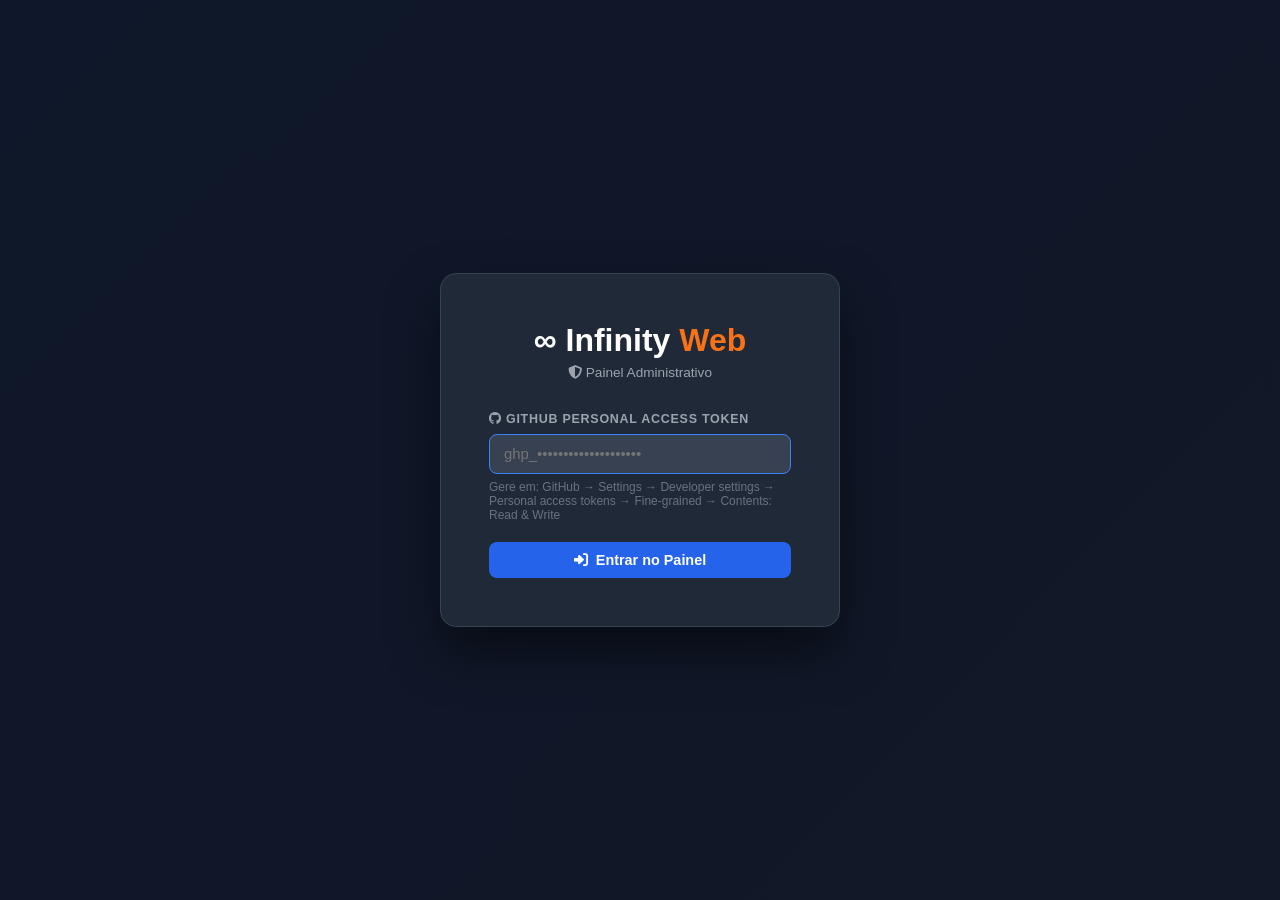
<file: admin.html>
<!DOCTYPE html>
<!--
  admin.html — Painel Administrativo da Infinity Web
  ===================================================
  Funciona 100% no Netlify (sem PHP).
  Salva configurações via GitHub API → dispara redeploy automático.

  Variáveis de ambiente necessárias no Netlify:
    ADMIN_PASSWORD   — senha de acesso ao painel
    GITHUB_TOKEN     — Personal Access Token (repo → Contents: Write)
    GITHUB_REPO      — ex: Norts023/infinityweb
-->
<html lang="pt-BR">
<head>
  <meta charset="UTF-8" />
  <meta name="viewport" content="width=device-width, initial-scale=1.0" />
  <title>Infinity Web — Painel Admin</title>
  <link rel="stylesheet" href="https://cdnjs.cloudflare.com/ajax/libs/font-awesome/6.5.0/css/all.min.css" crossorigin="anonymous" />
  <style>
    :root {
      --blue-900: #0f172a; --blue-800: #1e3a5f; --blue-700: #1d4ed8;
      --blue-600: #2563eb; --blue-500: #3b82f6; --blue-100: #dbeafe;
      --orange: #f97316; --white: #ffffff;
      --gray-900: #111827; --gray-800: #1f2937; --gray-700: #374151;
      --gray-600: #4b5563; --gray-500: #6b7280; --gray-400: #9ca3af;
      --gray-300: #d1d5db; --gray-200: #e5e7eb; --gray-100: #f3f4f6;
      --green: #10b981; --red: #ef4444; --yellow: #f59e0b;
    }
    * { box-sizing: border-box; margin: 0; padding: 0; }
    body { font-family: -apple-system, BlinkMacSystemFont, 'Segoe UI', sans-serif; background: var(--gray-900); color: var(--gray-100); min-height: 100vh; }

    /* ── Login ── */
    .login-wrap { min-height: 100vh; display: flex; align-items: center; justify-content: center; background: linear-gradient(135deg, var(--blue-900), var(--gray-900)); padding: 24px; }
    .login-card { background: var(--gray-800); border-radius: 16px; padding: 48px; width: 100%; max-width: 400px; border: 1px solid var(--gray-700); box-shadow: 0 25px 50px rgba(0,0,0,.5); }
    .login-logo { text-align: center; margin-bottom: 32px; }
    .login-logo .brand { font-size: 2rem; font-weight: 900; color: var(--white); }
    .login-logo .brand em { color: var(--orange); font-style: normal; }
    .login-logo p { color: var(--gray-400); font-size: 0.85rem; margin-top: 6px; }

    /* ── Form elements ── */
    .form-group { margin-bottom: 20px; }
    .form-group label { display: block; font-size: 0.78rem; font-weight: 700; color: var(--gray-400); margin-bottom: 8px; text-transform: uppercase; letter-spacing: .06em; }
    .form-group input, .form-group select, .form-group textarea {
      width: 100%; background: var(--gray-700); border: 1px solid var(--gray-600);
      border-radius: 8px; padding: 11px 14px; color: var(--white); font-size: 0.93rem;
      outline: none; transition: border-color .2s; font-family: inherit;
    }
    .form-group input:focus, .form-group select:focus, .form-group textarea:focus { border-color: var(--blue-500); }
    .form-group textarea { resize: vertical; min-height: 80px; }
    .form-group select option { background: var(--gray-700); }

    /* ── Buttons ── */
    .btn { display: inline-flex; align-items: center; gap: 8px; padding: 10px 20px; border-radius: 8px; border: none; font-size: 0.9rem; font-weight: 600; cursor: pointer; transition: all .2s; font-family: inherit; }
    .btn:disabled { opacity: .5; cursor: not-allowed; }
    .btn-primary  { background: var(--blue-600); color: var(--white); }
    .btn-primary:hover:not(:disabled)  { background: var(--blue-700); }
    .btn-success  { background: var(--green); color: var(--white); }
    .btn-success:hover:not(:disabled)  { opacity: .9; }
    .btn-danger   { background: var(--red); color: var(--white); }
    .btn-danger:hover:not(:disabled)   { opacity: .85; }
    .btn-outline  { background: transparent; border: 1px solid var(--gray-600); color: var(--gray-400); }
    .btn-outline:hover { border-color: var(--gray-400); color: var(--white); }
    .btn-full { width: 100%; justify-content: center; }
    .btn-sm { padding: 6px 12px; font-size: .82rem; }

    /* ── Alerts ── */
    .alert { padding: 12px 16px; border-radius: 8px; font-size: .88rem; margin-bottom: 16px; }
    .alert-error   { background: rgba(239,68,68,.15);  color: #fca5a5; border: 1px solid rgba(239,68,68,.3); }
    .alert-success { background: rgba(16,185,129,.15); color: #6ee7b7; border: 1px solid rgba(16,185,129,.3); }
    .alert-info    { background: rgba(59,130,246,.15); color: #93c5fd; border: 1px solid rgba(59,130,246,.3); }

    /* ── Dashboard layout ── */
    .dashboard { display: none; flex-direction: column; min-height: 100vh; }
    .dashboard.active { display: flex; }

    .admin-header {
      background: var(--gray-800); border-bottom: 1px solid var(--gray-700);
      padding: 0 24px; height: 60px; display: flex; align-items: center;
      justify-content: space-between; position: sticky; top: 0; z-index: 100;
    }
    .admin-logo { font-size: 1.15rem; font-weight: 900; color: var(--white); }
    .admin-logo em { color: var(--orange); font-style: normal; }
    .admin-logo small { font-size: .7rem; font-weight: 400; color: var(--gray-500); margin-left: 8px; }

    .admin-body { display: flex; flex: 1; }

    .admin-sidebar {
      width: 230px; background: var(--gray-800); border-right: 1px solid var(--gray-700);
      padding: 20px 0; flex-shrink: 0;
    }
    .sidebar-section { font-size: .68rem; font-weight: 700; color: var(--gray-600); text-transform: uppercase; letter-spacing: .08em; padding: 0 20px; margin: 16px 0 6px; }
    .sidebar-section:first-child { margin-top: 0; }
    .nav-item {
      display: flex; align-items: center; gap: 10px; padding: 11px 20px;
      color: var(--gray-400); cursor: pointer; transition: all .2s;
      font-size: .88rem; border-left: 3px solid transparent; user-select: none;
    }
    .nav-item:hover  { background: var(--gray-700); color: var(--white); }
    .nav-item.active { background: rgba(37,99,235,.12); color: var(--blue-500); border-left-color: var(--blue-500); font-weight: 600; }
    .nav-item i { width: 16px; text-align: center; font-size: .85rem; }

    .admin-main { flex: 1; padding: 32px; overflow-y: auto; max-width: 900px; }

    /* ── Tabs ── */
    .tab-panel { display: none; }
    .tab-panel.active { display: block; }

    .panel-head { margin-bottom: 28px; }
    .panel-head h2 { font-size: 1.35rem; font-weight: 700; color: var(--white); display: flex; align-items: center; gap: 10px; }
    .panel-head h2 i { color: var(--orange); font-size: 1.1rem; }
    .panel-head p { color: var(--gray-400); font-size: .87rem; margin-top: 7px; }

    /* ── Cards ── */
    .card { background: var(--gray-800); border: 1px solid var(--gray-700); border-radius: 12px; padding: 24px; margin-bottom: 20px; }
    .card-head { display: flex; align-items: center; justify-content: space-between; margin-bottom: 20px; }
    .card-title { font-size: .95rem; font-weight: 700; color: var(--white); }
    .card-sub { font-size: .82rem; color: var(--gray-500); margin-top: 2px; }

    /* ── Grid ── */
    .g2 { display: grid; grid-template-columns: 1fr 1fr; gap: 16px; }
    .g3 { display: grid; grid-template-columns: 1fr 1fr 1fr; gap: 16px; }

    /* ── Plano card ── */
    .plano-badge { display: inline-flex; align-items: center; gap: 6px; font-size: .75rem; padding: 3px 10px; border-radius: 20px; font-weight: 600; }
    .plano-badge.destaque { background: rgba(249,115,22,.2); color: var(--orange); }
    .plano-badge.normal   { background: var(--gray-700); color: var(--gray-400); }
    .toggle-destaque { display: flex; align-items: center; gap: 8px; cursor: pointer; font-size: .83rem; color: var(--gray-400); }
    .toggle-destaque input { width: 16px; height: 16px; cursor: pointer; accent-color: var(--orange); }

    /* ── Avisos ── */
    .aviso-item { background: var(--gray-700); border-radius: 10px; padding: 14px 16px; display: flex; align-items: center; justify-content: space-between; gap: 12px; margin-bottom: 10px; }
    .aviso-info { flex: 1; min-width: 0; }
    .aviso-info strong { display: block; font-size: .9rem; color: var(--white); white-space: nowrap; overflow: hidden; text-overflow: ellipsis; }
    .aviso-info span { font-size: .78rem; color: var(--gray-400); }
    .aviso-actions { display: flex; align-items: center; gap: 8px; flex-shrink: 0; }
    .aviso-badge { font-size: .72rem; padding: 2px 8px; border-radius: 20px; font-weight: 600; white-space: nowrap; }
    .tipo-instabilidade { background: rgba(245,158,11,.2); color: #fcd34d; }
    .tipo-manutencao    { background: rgba(59,130,246,.2);  color: #93c5fd; }
    .tipo-queda         { background: rgba(239,68,68,.2);   color: #fca5a5; }
    .tipo-normalizado   { background: rgba(16,185,129,.2);  color: #6ee7b7; }

    /* ── Toggle switch ── */
    .switch { width: 40px; height: 22px; background: var(--gray-600); border-radius: 11px; border: none; cursor: pointer; position: relative; transition: background .2s; flex-shrink: 0; }
    .switch.on { background: var(--green); }
    .switch::after { content: ''; position: absolute; width: 16px; height: 16px; background: var(--white); border-radius: 50%; top: 3px; left: 3px; transition: transform .2s; box-shadow: 0 1px 3px rgba(0,0,0,.3); }
    .switch.on::after { transform: translateX(18px); }

    /* ── Tags ── */
    .tags-wrap { display: flex; flex-wrap: wrap; gap: 6px; min-height: 36px; margin-bottom: 14px; }
    .tag { display: inline-flex; align-items: center; gap: 6px; background: rgba(37,99,235,.15); color: var(--blue-500); border: 1px solid rgba(37,99,235,.3); border-radius: 6px; padding: 5px 10px; font-size: .83rem; }
    .tag .rm { background: none; border: none; color: rgba(59,130,246,.6); cursor: pointer; padding: 0; font-size: .85rem; line-height: 1; }
    .tag .rm:hover { color: var(--red); }

    .add-row { display: flex; gap: 10px; }
    .add-row input { flex: 1; background: var(--gray-700); border: 1px solid var(--gray-600); border-radius: 8px; padding: 10px 14px; color: var(--white); font-size: .9rem; outline: none; }
    .add-row input:focus { border-color: var(--blue-500); }

    /* ── Autocomplete de região ── */
    .region-search-wrap { position: relative; flex: 1; }
    .region-dropdown {
      position: absolute; top: calc(100% + 2px); left: 0; right: 0;
      background: var(--gray-800); border: 1px solid var(--blue-500);
      border-radius: 0 0 10px 10px; z-index: 200;
      max-height: 240px; overflow-y: auto;
      box-shadow: 0 8px 24px rgba(0,0,0,.4);
    }
    .region-opt {
      padding: 11px 14px; cursor: pointer; border-bottom: 1px solid var(--gray-700);
      transition: background .15s;
    }
    .region-opt:last-child { border-bottom: none; border-radius: 0 0 10px 10px; }
    .region-opt:hover { background: rgba(37,99,235,.18); }
    .region-opt strong { display: block; font-size: .88rem; color: var(--white); }
    .region-opt small  { font-size: .74rem; color: var(--gray-400); margin-top: 2px; display: block; white-space: nowrap; overflow: hidden; text-overflow: ellipsis; }
    .region-opt.loading, .region-opt.empty { color: var(--gray-500); font-size: .85rem; cursor: default; }
    .coords-badge { display: inline-flex; align-items: center; gap: 4px; font-size: .7rem; background: rgba(16,185,129,.15); color: var(--green); border-radius: 4px; padding: 1px 6px; margin-left: 6px; vertical-align: middle; }

    /* ── Status toast ── */
    .toast { position: fixed; bottom: 24px; right: 24px; background: var(--gray-800); border: 1px solid var(--gray-700); border-radius: 10px; padding: 13px 20px; font-size: .88rem; display: none; align-items: center; gap: 10px; box-shadow: 0 8px 24px rgba(0,0,0,.5); z-index: 999; max-width: 340px; }
    .toast.show    { display: flex; }
    .toast.success { border-color: var(--green); color: #6ee7b7; }
    .toast.error   { border-color: var(--red);   color: #fca5a5; }
    .toast.info    { border-color: var(--blue-500); color: #93c5fd; }

    hr.divider { border: none; border-top: 1px solid var(--gray-700); margin: 24px 0; }

    /* ── Responsive ── */
    @media (max-width: 768px) {
      .admin-sidebar { display: none; }
      .admin-main { padding: 16px; }
      .g2, .g3 { grid-template-columns: 1fr; }
    }
  </style>
</head>
<body>

<!-- ════════════════════════════════════════════════════════
     TELA DE LOGIN
════════════════════════════════════════════════════════ -->
<div class="login-wrap" id="loginWrap">
  <div class="login-card">
    <div class="login-logo">
      <div class="brand">∞ Infinity <em>Web</em></div>
      <p><i class="fas fa-shield-alt"></i> Painel Administrativo</p>
    </div>

    <div id="loginAlert" class="alert" style="display:none"></div>

    <form id="loginForm">
      <div class="form-group">
        <label><i class="fab fa-github"></i> GitHub Personal Access Token</label>
        <input type="password" id="loginPwd" placeholder="ghp_••••••••••••••••••••" autocomplete="current-password" required autofocus />
        <small style="color:var(--gray-500);font-size:.75rem;margin-top:6px;display:block">
          Gere em: GitHub → Settings → Developer settings → Personal access tokens → Fine-grained → Contents: Read & Write
        </small>
      </div>
      <button type="submit" class="btn btn-primary btn-full" id="loginBtn">
        <i class="fas fa-sign-in-alt"></i> Entrar no Painel
      </button>
    </form>
  </div>
</div>

<!-- ════════════════════════════════════════════════════════
     DASHBOARD
════════════════════════════════════════════════════════ -->
<div class="dashboard" id="dashboard">

  <!-- Header -->
  <header class="admin-header">
    <div class="admin-logo">∞ Infinity <em>Web</em> <small>Admin</small></div>
    <div style="display:flex;align-items:center;gap:16px">
      <span style="font-size:.78rem;color:var(--gray-500)" id="savedAt"></span>
      <button class="btn btn-outline btn-sm" onclick="logout()">
        <i class="fas fa-sign-out-alt"></i> Sair
      </button>
    </div>
  </header>

  <div class="admin-body">

    <!-- Sidebar -->
    <nav class="admin-sidebar">
      <div class="sidebar-section">Configurações</div>
      <div class="nav-item active" onclick="goTab('planos',this)">
        <i class="fas fa-tags"></i> Planos & Preços
      </div>
      <div class="nav-item" onclick="goTab('avisos',this)">
        <i class="fas fa-bell"></i> Avisos de Rede
      </div>
      <div class="nav-item" onclick="goTab('contato',this)">
        <i class="fas fa-phone"></i> Contato & Endereço
      </div>
      <div class="nav-item" onclick="goTab('cobertura',this)">
        <i class="fas fa-map-marker-alt"></i> Área de Cobertura
      </div>
    </nav>

    <!-- Main -->
    <main class="admin-main">

      <!-- ── PLANOS ── -->
      <div class="tab-panel active" id="tab-planos">
        <div class="panel-head">
          <h2><i class="fas fa-tags"></i> Planos & Preços Residenciais</h2>
          <p>Edite velocidade e preço de cada plano. As mudanças refletem no site e no chat IA após o deploy (~1 min).</p>
        </div>
        <div id="planosContainer"></div>
        <button class="btn btn-success" onclick="save('planos')">
          <i class="fas fa-cloud-upload-alt"></i> Publicar Alterações
        </button>
      </div>

      <!-- ── AVISOS ── -->
      <div class="tab-panel" id="tab-avisos">
        <div class="panel-head">
          <h2><i class="fas fa-bell"></i> Avisos de Rede</h2>
          <p>Avisos ativos são lidos pela IA e informados automaticamente aos clientes que perguntarem sobre problemas.</p>
        </div>

        <div class="card">
          <div class="card-head"><div class="card-title">+ Novo Aviso</div></div>
          <div class="g2">
            <div class="form-group">
              <label>Tipo</label>
              <select id="nTipo">
                <option value="instabilidade">⚡ Instabilidade</option>
                <option value="manutencao">🔧 Manutenção</option>
                <option value="queda">🔴 Queda Total</option>
                <option value="normalizado">✅ Normalizado</option>
              </select>
            </div>
            <div class="form-group">
              <label>Região afetada</label>
              <select id="nRegiao">
                <option>Jordanesia</option>
                <option>Cajamar Centro</option>
                <option>Região Industrial</option>
                <option>Polvilho</option>
                <option>Todas as regiões</option>
                <option>Outra</option>
              </select>
            </div>
          </div>
          <div class="form-group">
            <label>Título do aviso</label>
            <input type="text" id="nTitulo" placeholder="Ex: Instabilidade intermitente em Jordanesia" />
          </div>
          <div class="form-group">
            <label>Mensagem para os clientes</label>
            <textarea id="nMsg" placeholder="Descreva o problema e previsão de normalização..."></textarea>
          </div>
          <button class="btn btn-primary" onclick="addAviso()">
            <i class="fas fa-plus-circle"></i> Adicionar Aviso
          </button>
        </div>

        <div class="card">
          <div class="card-head">
            <div>
              <div class="card-title">Avisos Publicados</div>
              <div class="card-sub">Use o toggle para ativar/desativar sem excluir</div>
            </div>
          </div>
          <div id="avisosLista"><p style="color:var(--gray-500);text-align:center;padding:20px 0">Nenhum aviso cadastrado.</p></div>
        </div>

        <button class="btn btn-success" onclick="save('avisos')">
          <i class="fas fa-cloud-upload-alt"></i> Publicar Alterações
        </button>
      </div>

      <!-- ── CONTATO ── -->
      <div class="tab-panel" id="tab-contato">
        <div class="panel-head">
          <h2><i class="fas fa-phone"></i> Contato & Endereço</h2>
          <p>Dados exibidos no site e usados pela IA ao indicar contato ao cliente.</p>
        </div>
        <div class="card">
          <div class="g2">
            <div class="form-group">
              <label>WhatsApp (com DDI, sem +)</label>
              <input type="text" id="cWA" placeholder="5511964012136" />
            </div>
            <div class="form-group">
              <label>WhatsApp (exibição no site)</label>
              <input type="text" id="cWAd" placeholder="(11) 96401-2136" />
            </div>
            <div class="form-group">
              <label>Telefone fixo</label>
              <input type="text" id="cTel" placeholder="(11) 99951-7145" />
            </div>
            <div class="form-group">
              <label>E-mail de suporte</label>
              <input type="email" id="cEmail" placeholder="contato@webinfinity.com.br" />
            </div>
          </div>
          <div class="form-group">
            <label>Endereço completo</label>
            <input type="text" id="cEnd" placeholder="Rua Exemplo, 123, Bairro — Cajamar-SP" />
          </div>
        </div>
        <button class="btn btn-success" onclick="save('contato')">
          <i class="fas fa-cloud-upload-alt"></i> Publicar Alterações
        </button>
      </div>

      <!-- ── COBERTURA ── -->
      <div class="tab-panel" id="tab-cobertura">
        <div class="panel-head">
          <h2><i class="fas fa-map-marker-alt"></i> Área de Cobertura</h2>
          <p>Regiões onde o sinal está disponível. A IA usa esta lista quando clientes perguntam sobre cobertura.</p>
        </div>
        <div class="card">
          <div class="card-title" style="margin-bottom:4px">Regiões atendidas</div>
          <p style="font-size:.8rem;color:var(--gray-500);margin-bottom:14px">
            <i class="fas fa-info-circle"></i>
            Digite o nome do bairro para ver sugestões. As coordenadas são salvas automaticamente para o mapa.
          </p>
          <div class="tags-wrap" id="regioesWrap"></div>
          <div class="add-row">
            <div class="region-search-wrap">
              <input
                type="text"
                id="nRegCob"
                placeholder="🔍 Ex: Jordanesia, Polvilho, Cajamar Centro..."
                autocomplete="off"
                oninput="onRegionInput(this.value)"
                onkeydown="onRegionKey(event)"
                style="width:100%;background:var(--gray-700);border:1px solid var(--gray-600);border-radius:8px;padding:10px 14px;color:var(--white);font-size:.9rem;outline:none;transition:border-color .2s"
              />
              <div class="region-dropdown" id="regionDropdown" style="display:none"></div>
            </div>
            <button class="btn btn-primary" onclick="addRegiao()">
              <i class="fas fa-plus"></i> Adicionar
            </button>
          </div>
        </div>
        <button class="btn btn-success" onclick="save('cobertura')">
          <i class="fas fa-cloud-upload-alt"></i> Publicar Alterações
        </button>
      </div>

    </main>
  </div>
</div>

<!-- Toast de status -->
<div class="toast" id="toast"><i class="fas fa-check-circle"></i><span id="toastMsg"></span></div>

<!-- ════════════════════════════════════════════════════════
     JAVASCRIPT
════════════════════════════════════════════════════════ -->
<script>
'use strict';

/* ── Configuração do repositório ───────────────────────── */
const GITHUB_REPO   = 'Norts023/infinityweb';
const GITHUB_BRANCH = 'main';
const CONFIG_PATH   = 'data/site-config.json';

/* ── Estado global ─────────────────────────────────────── */
let ghToken = '';
let config  = null;
let sha     = null;

/* ── GitHub API helpers ────────────────────────────────── */
function ghHeaders() {
  return {
    'Authorization': `token ${ghToken}`,
    'Accept': 'application/vnd.github+json',
    'Content-Type': 'application/json',
  };
}

async function ghGetConfig() {
  const res = await fetch(
    `https://api.github.com/repos/${GITHUB_REPO}/contents/${CONFIG_PATH}?ref=${GITHUB_BRANCH}`,
    { headers: ghHeaders() }
  );
  if (res.status === 401) throw new Error('Token inválido ou sem permissão.');
  if (res.status === 404) throw new Error('Arquivo site-config.json não encontrado no repositório.');
  if (!res.ok) throw new Error(`Erro GitHub: HTTP ${res.status}`);
  const data = await res.json();
  const text = atob(data.content.replace(/\n/g, ''));
  return { config: JSON.parse(text), sha: data.sha };
}

async function ghSaveConfig(cfg, currentSha) {
  const content = btoa(unescape(encodeURIComponent(JSON.stringify(cfg, null, 2))));
  const res = await fetch(
    `https://api.github.com/repos/${GITHUB_REPO}/contents/${CONFIG_PATH}`,
    {
      method: 'PUT',
      headers: ghHeaders(),
      body: JSON.stringify({
        message: 'admin: atualiza site-config.json',
        content,
        sha: currentSha,
        branch: GITHUB_BRANCH,
      }),
    }
  );
  if (!res.ok) {
    const err = await res.json().catch(() => ({}));
    throw new Error(err.message || `Erro GitHub: HTTP ${res.status}`);
  }
  const data = await res.json();
  return data.content?.sha || currentSha;
}

/* ── Autenticação ──────────────────────────────────────── */
document.getElementById('loginForm').addEventListener('submit', async (e) => {
  e.preventDefault();
  const btn   = document.getElementById('loginBtn');
  const alertEl = document.getElementById('loginAlert');
  const input = document.getElementById('loginPwd');

  btn.disabled = true;
  btn.innerHTML = '<i class="fas fa-spinner fa-spin"></i> Verificando token...';
  alertEl.style.display = 'none';

  try {
    ghToken = input.value.trim();
    const result = await ghGetConfig();
    config = result.config;
    sha    = result.sha;
    sessionStorage.setItem('iw_admin_token', ghToken);
    openDashboard();
  } catch (err) {
    alertEl.className = 'alert alert-error';
    alertEl.textContent = '🔐 ' + err.message;
    alertEl.style.display = 'block';
    btn.disabled = false;
    btn.innerHTML = '<i class="fas fa-sign-in-alt"></i> Entrar no Painel';
  }
});

function logout() {
  sessionStorage.removeItem('iw_admin_token');
  ghToken = ''; config = null; sha = null;
  document.getElementById('loginWrap').style.display = 'flex';
  document.getElementById('dashboard').classList.remove('active');
  document.getElementById('loginPwd').value = '';
  document.getElementById('loginAlert').style.display = 'none';
}

/* Auto-login com sessão salva */
window.addEventListener('DOMContentLoaded', () => {
  const saved = sessionStorage.getItem('iw_admin_token');
  if (saved) {
    document.getElementById('loginPwd').value = saved;
    document.getElementById('loginForm').dispatchEvent(new Event('submit'));
  }
});

/* ── Navegação ─────────────────────────────────────────── */
function goTab(id, el) {
  document.querySelectorAll('.tab-panel').forEach(p => p.classList.remove('active'));
  document.querySelectorAll('.nav-item').forEach(n => n.classList.remove('active'));
  document.getElementById('tab-' + id).classList.add('active');
  el.classList.add('active');
}

function openDashboard() {
  document.getElementById('loginWrap').style.display = 'none';
  document.getElementById('dashboard').classList.add('active');
  renderAll();
}

/* ── Renderização ──────────────────────────────────────── */
function renderAll() {
  renderPlanos();
  renderAvisos();
  renderContato();
  renderCobertura();
}

function renderPlanos() {
  const box    = document.getElementById('planosContainer');
  const planos = config?.planos?.residencial || [];

  box.innerHTML = planos.map((p, i) => `
    <div class="card">
      <div class="card-head">
        <div>
          <div class="card-title">${escHtml(p.nome)}</div>
          <div class="card-sub">${escHtml(p.velocidade)} · R$ ${escHtml(p.preco)}/mês</div>
        </div>
        <label class="toggle-destaque">
          <input type="checkbox" ${p.destaque ? 'checked' : ''} onchange="config.planos.residencial[${i}].destaque=this.checked;renderPlanos()">
          ${p.destaque ? '<span class="plano-badge destaque">⭐ Destaque</span>' : '<span class="plano-badge normal">Padrão</span>'}
        </label>
      </div>
      <div class="g3">
        <div class="form-group">
          <label>Nome do plano</label>
          <input type="text" value="${escHtml(p.nome)}" oninput="config.planos.residencial[${i}].nome=this.value" />
        </div>
        <div class="form-group">
          <label>Velocidade</label>
          <input type="text" value="${escHtml(p.velocidade)}" oninput="config.planos.residencial[${i}].velocidade=this.value" placeholder="Ex: 300 Mega" />
        </div>
        <div class="form-group">
          <label>Preço (R$)</label>
          <input type="text" value="${escHtml(p.preco)}" oninput="config.planos.residencial[${i}].preco=this.value" placeholder="Ex: 99,99" />
        </div>
      </div>
    </div>
  `).join('');
}

function renderAvisos() {
  const box    = document.getElementById('avisosLista');
  const avisos = config?.avisos || [];

  if (!avisos.length) {
    box.innerHTML = '<p style="color:var(--gray-500);text-align:center;padding:20px 0">Nenhum aviso cadastrado.</p>';
    return;
  }

  const tipoMap = {
    instabilidade: ['tipo-instabilidade', '⚡ Instabilidade'],
    manutencao:    ['tipo-manutencao',    '🔧 Manutenção'],
    queda:         ['tipo-queda',         '🔴 Queda Total'],
    normalizado:   ['tipo-normalizado',   '✅ Normalizado'],
  };

  box.innerHTML = avisos.map((a, i) => {
    const [cls, label] = tipoMap[a.tipo] || ['tipo-instabilidade', a.tipo];
    return `
      <div class="aviso-item">
        <span class="aviso-badge ${cls}">${label}</span>
        <div class="aviso-info">
          <strong title="${escHtml(a.titulo)}">${escHtml(a.titulo || a.mensagem)}</strong>
          <span>${escHtml(a.regiao)} · ${escHtml(a.criado_em || '')}</span>
        </div>
        <div class="aviso-actions">
          <button class="switch ${a.ativo ? 'on' : ''}" onclick="toggleAviso(${i})" title="${a.ativo ? 'Ativo — clique para desativar' : 'Inativo — clique para ativar'}"></button>
          <button class="btn btn-danger btn-sm" onclick="delAviso(${i})"><i class="fas fa-trash"></i></button>
        </div>
      </div>
    `;
  }).join('');
}

function renderContato() {
  const c = config?.contato || {};
  document.getElementById('cWA').value    = c.whatsapp || '';
  document.getElementById('cWAd').value   = c.whatsapp_display || '';
  document.getElementById('cTel').value   = c.telefone || '';
  document.getElementById('cEmail').value = c.email || '';
  document.getElementById('cEnd').value   = c.endereco || '';
}

function renderCobertura() {
  const regioes = config?.cobertura?.regioes || [];
  document.getElementById('regioesWrap').innerHTML = regioes.map((r, i) => {
    const nome   = typeof r === 'object' ? r.nome : r;
    const coords = typeof r === 'object' && r.coords ? r.coords : null;
    const badge  = coords
      ? `<span class="coords-badge"><i class="fas fa-map-pin"></i> GPS</span>`
      : '';
    return `<span class="tag">
      <i class="fas fa-map-marker-alt" style="font-size:.7rem;opacity:.7"></i>
      ${escHtml(nome)}${badge}
      <button class="rm" onclick="delRegiao(${i})" title="Remover">×</button>
    </span>`;
  }).join('');
}

/* ── Ações — Avisos ────────────────────────────────────── */
function addAviso() {
  const tipo    = document.getElementById('nTipo').value;
  const regiao  = document.getElementById('nRegiao').value;
  const titulo  = document.getElementById('nTitulo').value.trim();
  const msg     = document.getElementById('nMsg').value.trim();

  if (!titulo || !msg) { toast('Preencha título e mensagem.', 'error'); return; }

  if (!config.avisos) config.avisos = [];
  config.avisos.push({
    id:        'n_' + Date.now(),
    tipo, regiao, titulo,
    mensagem:  msg,
    ativo:     true,
    criado_em: new Date().toLocaleString('pt-BR'),
  });

  document.getElementById('nTitulo').value = '';
  document.getElementById('nMsg').value    = '';
  renderAvisos();
  toast('Aviso adicionado. Clique em "Publicar" para salvar.', 'info');
}

function toggleAviso(i) { config.avisos[i].ativo = !config.avisos[i].ativo; renderAvisos(); }
function delAviso(i)    { config.avisos.splice(i, 1); renderAvisos(); }

/* ── Ações — Cobertura ─────────────────────────────────── */
function addRegiao() {
  const input = document.getElementById('nRegCob');
  const val   = (_selectedRegion?.nome || input.value).trim();
  if (!val) return;

  if (!config.cobertura) config.cobertura = { regioes: [] };

  // verifica duplicata por nome (case-insensitive)
  const exists = config.cobertura.regioes.some(r =>
    (typeof r === 'object' ? r.nome : r).toLowerCase() === val.toLowerCase()
  );
  if (exists) { toast('Região já cadastrada.', 'error'); return; }

  const entry = _selectedRegion
    ? { nome: _selectedRegion.nome, coords: _selectedRegion.coords }
    : val;

  config.cobertura.regioes.push(entry);
  renderCobertura();
  toast('Região adicionada. Clique em "Publicar" para salvar.', 'info');

  input.value    = '';
  _selectedRegion = null;
  document.getElementById('regionDropdown').style.display = 'none';
}

function delRegiao(i) { config.cobertura.regioes.splice(i, 1); renderCobertura(); }

/* ── Autocomplete de região (Nominatim / OpenStreetMap) ─── */
let _selectedRegion = null;   // { nome, coords } | null
let _regionDebounce = null;
let _regionFocus    = -1;     // índice da opção em foco (teclado)

function onRegionInput(val) {
  _selectedRegion = null;
  clearTimeout(_regionDebounce);
  const dd = document.getElementById('regionDropdown');

  if (!val || val.length < 2) { dd.style.display = 'none'; return; }

  dd.innerHTML = '<div class="region-opt loading"><i class="fas fa-spinner fa-spin"></i> Buscando...</div>';
  dd.style.display = 'block';
  _regionFocus = -1;

  _regionDebounce = setTimeout(() => _searchNominatim(val), 420);
}

async function _searchNominatim(q) {
  const dd = document.getElementById('regionDropdown');
  const headers = { 'Accept-Language': 'pt-BR', 'User-Agent': 'InfinityWebAdmin/1.0' };

  try {
    // Tenta primeiro com cidade + estado
    let data = [];
    for (const suffix of [', Cajamar, São Paulo, Brasil', ', São Paulo, Brasil', ', Brasil']) {
      const url = `https://nominatim.openstreetmap.org/search?format=json&limit=5&countrycodes=br&q=${encodeURIComponent(q + suffix)}`;
      const res = await fetch(url, { headers });
      if (res.ok) data = await res.json();
      if (data.length) break;
      await new Promise(r => setTimeout(r, 300)); // respeita rate limit 1 req/s
    }

    if (!data.length) {
      dd.innerHTML = '<div class="region-opt empty">Nenhum resultado encontrado. Adicione o nome manualmente.</div>';
      return;
    }

    _regionFocus = -1;
    dd.innerHTML = data.map((item, i) => {
      const parts   = item.display_name.split(',');
      const name    = parts[0].trim();
      const details = parts.slice(1, 4).join(',').trim();
      const lat     = parseFloat(item.lat).toFixed(6);
      const lon     = parseFloat(item.lon).toFixed(6);
      // Escapa para uso em atributo onclick
      const safeName = name.replace(/'/g, "\\'");
      return `<div class="region-opt" data-idx="${i}"
        onclick="selectRegion('${safeName}', [${lat}, ${lon}])">
        <strong>${escHtml(name)}</strong>
        <small>${escHtml(details)} &nbsp;·&nbsp; 📍 ${lat}, ${lon}</small>
      </div>`;
    }).join('');
  } catch (err) {
    dd.innerHTML = '<div class="region-opt empty">Erro na busca. Verifique a conexão.</div>';
  }
}

function selectRegion(name, coords) {
  _selectedRegion = { nome: name, coords };
  document.getElementById('nRegCob').value = name;
  const dd = document.getElementById('regionDropdown');
  dd.style.display = 'none';
  _regionFocus = -1;
  // Foco no botão Adicionar para facilitar o fluxo com teclado
  document.querySelector('[onclick="addRegiao()"]')?.focus();
}

function onRegionKey(e) {
  const dd   = document.getElementById('regionDropdown');
  const opts = Array.from(dd.querySelectorAll('.region-opt:not(.loading):not(.empty)'));

  if (e.key === 'Escape') {
    dd.style.display = 'none';
    _regionFocus = -1;
    return;
  }
  if (!opts.length) { if (e.key === 'Enter') { e.preventDefault(); addRegiao(); } return; }

  if (e.key === 'ArrowDown') {
    e.preventDefault();
    _regionFocus = (_regionFocus + 1) % opts.length;
  } else if (e.key === 'ArrowUp') {
    e.preventDefault();
    _regionFocus = (_regionFocus - 1 + opts.length) % opts.length;
  } else if (e.key === 'Enter') {
    e.preventDefault();
    if (_regionFocus >= 0) opts[_regionFocus]?.click();
    else addRegiao();
    return;
  } else {
    return;
  }

  opts.forEach((o, i) => {
    o.style.background = i === _regionFocus ? 'rgba(37,99,235,.28)' : '';
  });
  opts[_regionFocus]?.scrollIntoView({ block: 'nearest' });
}

// Fecha dropdown ao clicar fora da área de busca
document.addEventListener('click', (e) => {
  if (!e.target.closest('.region-search-wrap')) {
    const dd = document.getElementById('regionDropdown');
    if (dd) dd.style.display = 'none';
    _regionFocus = -1;
  }
});

/* ── Sync campos de contato para o config ──────────────── */
function syncContato() {
  config.contato = {
    whatsapp:         document.getElementById('cWA').value.trim(),
    whatsapp_display: document.getElementById('cWAd').value.trim(),
    telefone:         document.getElementById('cTel').value.trim(),
    email:            document.getElementById('cEmail').value.trim(),
    endereco:         document.getElementById('cEnd').value.trim(),
  };
}

/* ── Salvar direto no GitHub ───────────────────────────── */
async function save(section) {
  if (section === 'contato') syncContato();

  toast('Salvando no GitHub...', 'info');

  try {
    sha = await ghSaveConfig(config, sha);
    const now = new Date().toLocaleTimeString('pt-BR');
    document.getElementById('savedAt').textContent = 'Publicado às ' + now;
    toast('✅ Publicado! GitHub Pages atualiza em instantes.', 'success');
  } catch (err) {
    toast('Erro: ' + err.message, 'error');
  }
}

/* ── Utilitários ───────────────────────────────────────── */
function escHtml(s) {
  return String(s || '').replace(/&/g,'&amp;').replace(/</g,'&lt;').replace(/>/g,'&gt;').replace(/"/g,'&quot;');
}

function toast(msg, type) {
  const el = document.getElementById('toast');
  el.className = 'toast show ' + (type || '');
  document.getElementById('toastMsg').textContent = msg;
  if (type !== 'info') setTimeout(() => el.classList.remove('show'), 4000);
}
</script>
</body>
</html>
</file>
